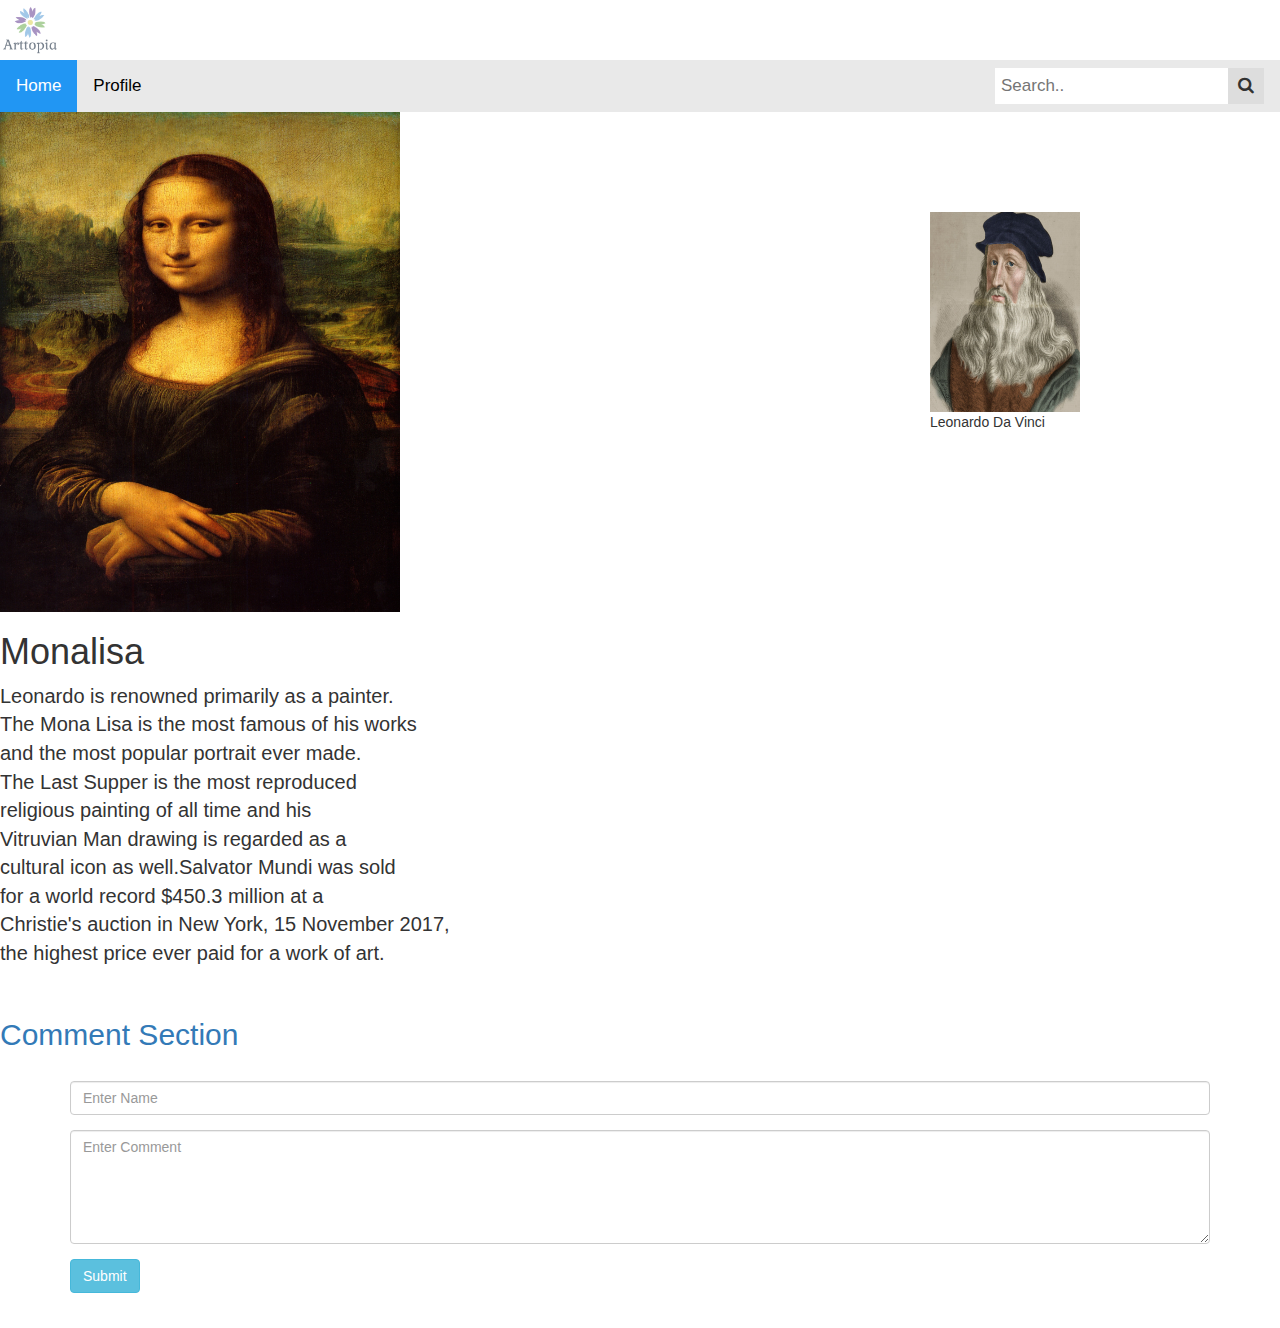
<file: 1img.html>
<!DOCTYPE html>
<html>
<head>
<link rel="stylesheet" type="text/css" href="style.css">
<link rel="stylesheet" href="https://cdnjs.cloudflare.com/ajax/libs/font-awesome/4.7.0/css/font-awesome.min.css">
<script src="https://ajax.googleapis.com/ajax/libs/jquery/2.2.0/jquery.min.js"></script>
    <link rel="stylesheet" href="https://maxcdn.bootstrapcdn.com/bootstrap/3.3.6/css/bootstrap.min.css" />
    <script src="https://maxcdn.bootstrapcdn.com/bootstrap/3.3.6/js/bootstrap.min.js"></script>
</head>
<body>
<div class = "Head">
   <a href = "index.html"><img src = "logo.png" width = 60px height = 60px></a> 
</div>
<div class="topnav">
  <a class="active" href="index.html">Home</a>
  <a href="profile.html">Profile</a>
  <div class="search-container">
    <form action="/action_page.php">
      <input type="text" placeholder="Search.." name="search">
      <button type="submit"><i class="fa fa-search"></i></button>
    </form>
  </div>
</div>
<div class="contain">
    <div class="displayImg">
        <img src="1.jpg" width=400px height = 500 px>
    </div>
    <div class="displayProfile">
        <a href="profile.html"><img src="1auth.jpg" width = 150px height = 200px></a><Br>
        Leonardo Da Vinci
    </div>
</div>
<div class="description">
<h1>Monalisa</h1>
<p>
Leonardo is renowned primarily as a painter. <br>
The Mona Lisa is the most famous of his works <br>
and the most popular portrait ever made.<br>
The Last Supper is the most reproduced <br>
religious painting of all time and his <br>
Vitruvian Man drawing is regarded as a <br>
cultural icon as well.Salvator Mundi was sold <br>
for a world record $450.3 million at a <br>
Christie's auction in New York, 15 November 2017, <br>
the highest price ever paid for a work of art.<br>
</p>
</div>
<br />
    <h2 align="left"><a href="#">Comment Section</a></h2>
    <br />
    <div class="container">
        <form method="POST" id="comment_form">
            <div class="form-group">
                <input type="text" name="comment_name" id="comment_name" class="form-control"
                    placeholder="Enter Name" />
            </div>
            <div class="form-group">
                <textarea name="comment_content" id="comment_content" class="form-control" placeholder="Enter Comment"
                    rows="5"></textarea>
            </div>
            <div class="form-group">
                <input type="hidden" name="comment_id" id="comment_id" value="0" />
                <input type="submit" name="submit" id="submit" class="btn btn-info" value="Submit" />
            </div>
        </form>
        <span id="comment_message"></span>
        <br />
        <div id="display_comment"></div>
    </div>
</body>
</html>
</file>
<file: style.css>
* {box-sizing: border-box;}

body {
  margin: 0;
  font-family: Arial, Helvetica, sans-serif;
}

.topnav {
  overflow: hidden;
  background-color: #e9e9e9;
}

.topnav a {
  float: left;
  display: block;
  color: black;
  text-align: center;
  padding: 14px 16px;
  text-decoration: none;
  font-size: 17px;
}

.topnav a:hover {
  background-color: #ddd;
  color: black;
}

.topnav a.active {
  background-color: #2196F3;
  color: white;
}
body,
    h1,
    h2,
    h3,
    h4,
    h5,
    h6 {
        font-family: "Karma", sans-serif
    }

    .w3-bar-block .w3-bar-item {
        padding: 20px
    }

.topnav .search-container {
  float: right;
}

.topnav input[type=text] {
  padding: 6px;
  margin-top: 8px;
  font-size: 17px;
  border: none;
}

.topnav .search-container button {
  float: right;
  padding: 6px 10px;
  margin-top: 8px;
  margin-right: 16px;
  background: #ddd;
  font-size: 17px;
  border: none;
  cursor: pointer;
}

.topnav .search-container button:hover {
  background: #ccc;
}

@media screen and (max-width: 600px) {
  .topnav .search-container {
    float: none;
  }
  .topnav a, .topnav input[type=text], .topnav .search-container button {
    float: none;
    display: block;
    text-align: left;
    width: 100%;
    margin: 0;
    padding: 14px;
  }
  .topnav input[type=text] {
    border: 1px solid #ccc;  
  }
}
.slideshow-container{
  
}
.mySlides{
  width:100%;
  background-color: #c6c6c6;
}
.imga{
  display: block;
  margin-left: auto;
  margin-right: auto;
}
.imgArt{
  font-size: 22px;
  text-align:center;
}
.contain{
  display:flex;
  justify-content: space-between;
}
.displayProfile{
  margin: 100px 200px;
}
.description{
  font-size: 20px;
}
</file>
